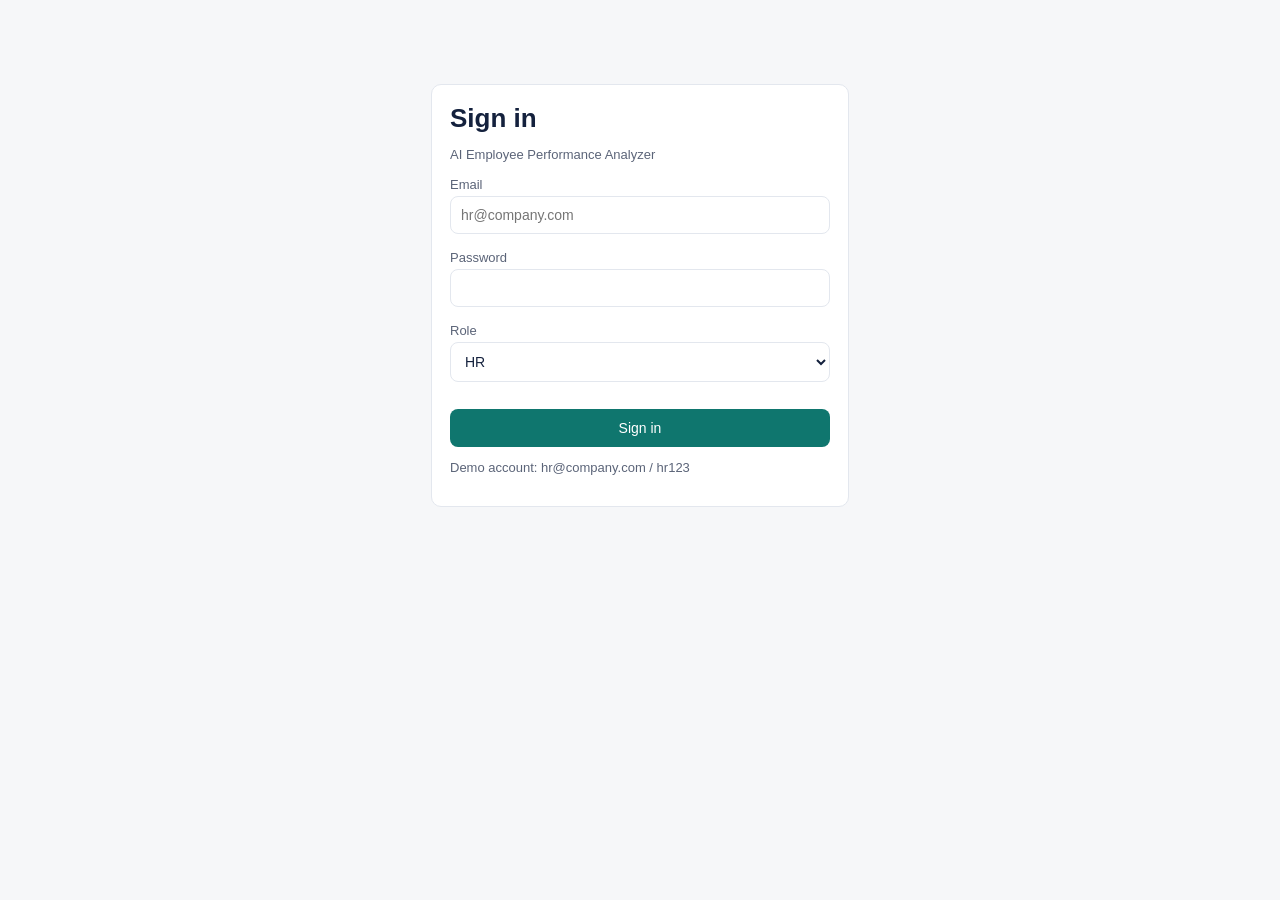
<file: employee-analyzer/dashboard.html>
<!doctype html>
<html lang="en">
<head>
<meta charset="utf-8">
<meta name="viewport" content="width=device-width, initial-scale=1">
<title>Dashboard - AI Employee Performance Analyzer</title>
<link rel="stylesheet" href="style.css">
</head>
<body data-page="dashboard">
<nav id="nav"></nav>
<main id="app"></main>
<script src="app.js"></script>
</body>
</html>
</file>
<file: employee-analyzer/style.css>
:root{--bg:#F6F7F9;--card:#fff;--ink:#14213D;--mut:#5B6478;--line:#E3E7EE;--acc:#0F766E;--accbg:#E6F2F0;--nav:#14213D;--red:#8F1D1D;--redbg:#FBE9E9;--yel:#7A4A06;--yelbg:#FFF1DC;box-sizing:border-box;padding-top:env(safe-area-inset-top,0px);padding-bottom:env(safe-area-inset-bottom,0px)}
@media (prefers-color-scheme:dark){:root:not([data-theme="light"]){--bg:#0E1424;--card:#172036;--ink:#EEF1F8;--mut:#A6B0C6;--line:#2A3552;--acc:#2DD4BF;--accbg:#0F3A3A;--nav:#0A0F1C;--red:#FCA5A5;--redbg:#4A1D1D;--yel:#FCD34D;--yelbg:#4A3510}}
:root[data-theme="dark"]{--bg:#0E1424;--card:#172036;--ink:#EEF1F8;--mut:#A6B0C6;--line:#2A3552;--acc:#2DD4BF;--accbg:#0F3A3A;--nav:#0A0F1C;--red:#FCA5A5;--redbg:#4A1D1D;--yel:#FCD34D;--yelbg:#4A3510}
html{scroll-padding-top:env(safe-area-inset-top,0px)}
body{margin:0;background:var(--bg);color:var(--ink);font-family:Inter,Arial,sans-serif;font-size:15px}
a{color:var(--acc)}
nav{background:var(--nav);display:flex;flex-wrap:wrap;gap:4px;align-items:center;padding:10px 20px}
nav b{color:#fff;margin-right:16px}nav a{color:#D5DBEA;text-decoration:none;padding:8px 12px;border-radius:6px;font-size:14px}
nav a.on{background:#0F766E;color:#fff}
main{max-width:1180px;margin:0 auto;padding:24px 20px}
h1{margin:0 0 4px;font-size:26px}h2{margin:0 0 12px;font-size:16px}.mut{color:var(--mut);font-size:13px}
.g{display:grid;gap:16px;margin-bottom:16px}.g4{grid-template-columns:repeat(auto-fit,minmax(200px,1fr))}.g3{grid-template-columns:repeat(auto-fit,minmax(280px,1fr))}.g2{grid-template-columns:2fr 1fr}
@media(max-width:760px){.g2{grid-template-columns:1fr}}
.card{background:var(--card);border:1px solid var(--line);border-radius:10px;padding:18px}
.v{font-size:30px;font-weight:700;margin-top:4px}
.bar{height:10px;background:var(--line);border-radius:5px;margin:5px 0 12px}.bar i{display:block;height:10px;border-radius:5px;background:var(--acc)}
.btn{background:#0F766E;color:#fff;border:0;border-radius:8px;padding:11px 18px;font-size:14px;cursor:pointer;text-decoration:none;display:inline-block}
.btn.o{background:none;color:var(--acc);border:1px solid var(--acc)}
.tag{display:inline-block;padding:3px 10px;border-radius:12px;font-size:12px;background:var(--accbg);color:var(--acc)}.tag.r{background:var(--redbg);color:var(--red)}.tag.y{background:var(--yelbg);color:var(--yel)}
.li{display:flex;justify-content:space-between;gap:12px;padding:9px 0;border-bottom:1px solid var(--line)}
.li a{text-decoration:none;color:var(--ink)}
.tw{overflow-x:auto}table{width:100%;border-collapse:collapse;font-size:14px}th,td{text-align:left;padding:9px 8px;border-bottom:1px solid var(--line);white-space:nowrap}
tr.c{cursor:pointer}tr.c:hover{background:var(--accbg)}
input,select{padding:10px;border:1px solid var(--line);border-radius:8px;background:var(--card);color:var(--ink);font-size:14px}
.ring{width:130px;height:130px;border-radius:50%;display:flex;align-items:center;justify-content:center;flex:none}.ring div{width:98px;height:98px;border-radius:50%;background:var(--card);display:flex;align-items:center;justify-content:center;font-size:32px;font-weight:700}
.login{max-width:380px;margin:60px auto}.login input,.login select{width:100%;box-sizing:border-box;margin:4px 0 14px}
@media print{nav,.noprint{display:none}}
</file>
